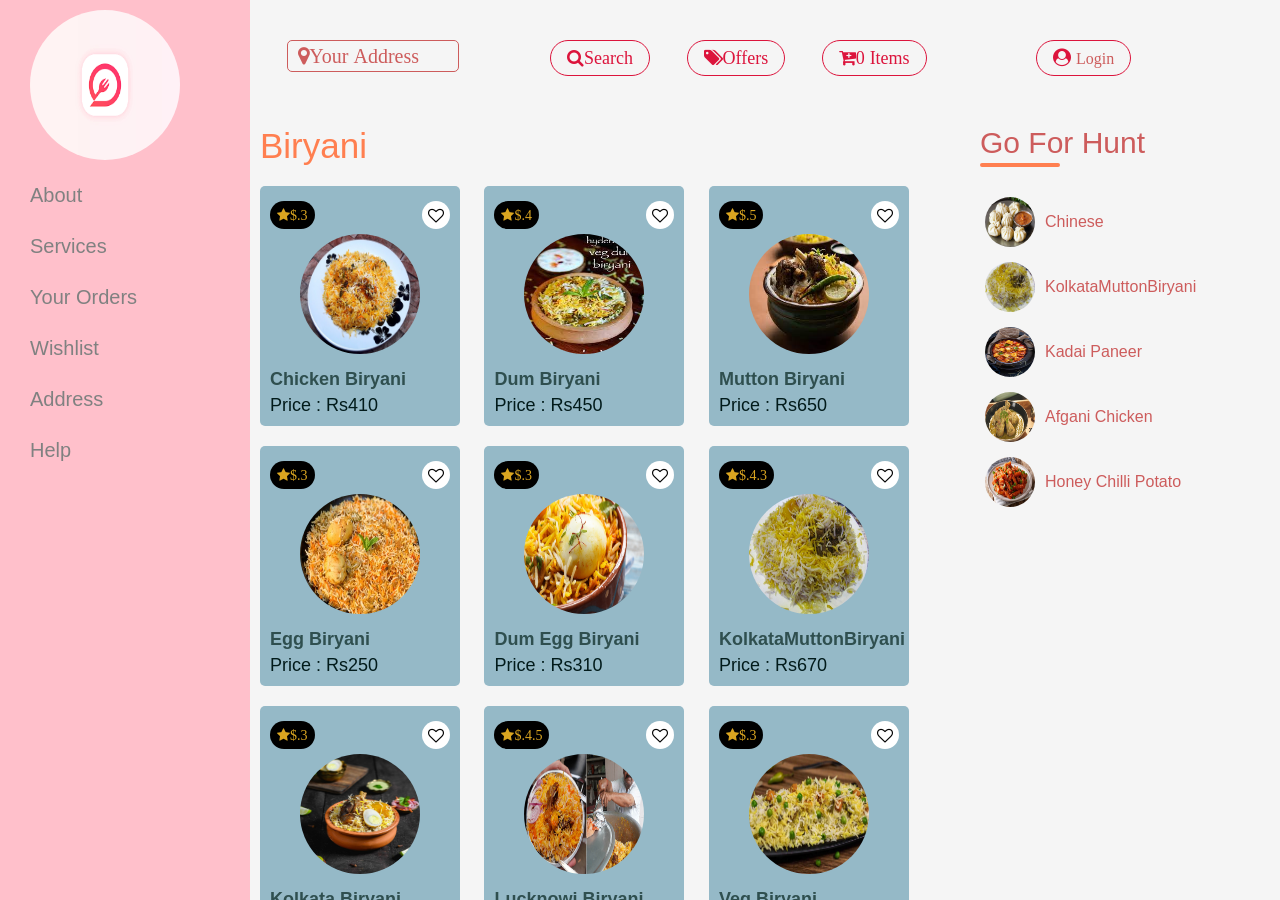
<file: index.html>
<!DOCTYPE html>
<html>
<head>
	<meta charset="utf-8">
	<meta http-equiv="X-UA-Compatible" content="IE=edge">
	<title>www.foodwebsite.com</title>
	<link rel="stylesheet" href="index3.css">
	<link rel="stylesheet" href="https://cdnjs.cloudflare.com/ajax/libs/font-awesome/4.7.0/css/font-awesome.min.css">
</head>
<body>
	<div id="container" class="container">
		<div id="menu">
			<div class="brand-logo">
				<img src="Images/foodielogo1.png" alt="logo">
				
			</div>
			<div class="menu-item">
				<a href="#">About</a>
				<a href="#">Services</a>
				<a href="#">Your Orders</a>
				<a href="#">Wishlist</a>
				<a href="#">Address</a>
				<a href="#">Help</a>
			</div>
		</div>
		<div id="food-container">
			<div id="header">
				<div class="add-box">
					<i class="fa fa-map-marker your-address" id="add-address">Your Address</i>	
				</div>
				<div class="util">
				<i class="fa fa-search">Search</i>
				<i class="fa fa-tags">Offers</i>
				<i class="fa fa-cart-plus" id="cart-plus">0 Items</i>
				</div>
			</div>
			<div id="food-items" class="food-items">
				<!--######################################Biryani1#################################-->
				<div id="biryani">
					<p id="category-name">Biryani</p>
					<div id="item-card">
						<div id="card-top">
							<i class="fa fa-star" id="rating">$.3</i>
							<i class="fa fa-heart-o add-to-cart"></i>
						</div>
						<img src="./Images/biryani/Biryani_of_Hyderabadi.jpg" alt="">
						<p id="item-name">Chicken Biryani</p>
						<p id="item-price">Price : Rs410</p>
					</div>
					<!--2-->
					<div id="item-card">
						<div id="card-top">
							<i class="fa fa-star" id="rating">$.4</i>
							<i class="fa fa-heart-o add-to-cart"></i>
						</div>
						<img src="./Images/biryani/Dum-Biryani.jfif" alt="">
						<p id="item-name">Dum Biryani</p>
						<p id="item-price">Price : Rs450</p>
					</div>
					<!--3-->
					<div id="item-card">
						<div id="card-top">
							<i class="fa fa-star" id="rating">$.5</i>
							<i class="fa fa-heart-o add-to-cart"></i>
						</div>
						<img src="./Images/biryani/Hyderabadi-Mutton-Biryani.jfif" alt="">
						<p id="item-name">Mutton Biryani</p>
						<p id="item-price">Price : Rs650</p>
					</div>
					<!--4-->
					<div id="item-card">
						<div id="card-top">
							<i class="fa fa-star" id="rating">$.3</i>
							<i class="fa fa-heart-o add-to-cart"></i>
						</div>
						<img src="./Images/biryani/Egg-biryani.jpg" alt="">
						<p id="item-name">Egg Biryani</p>
						<p id="item-price">Price : Rs250</p>
					</div>
					<!--5-->
					<div id="item-card">
						<div id="card-top">
							<i class="fa fa-star" id="rating">$.3</i>
							<i class="fa fa-heart-o add-to-cart"></i>
						</div>
						<img src="./Images/biryani/egg-dum-biryani.jpg" alt="">
						<p id="item-name">Dum Egg Biryani</p>
						<p id="item-price">Price : Rs310</p>
					</div>
					<!--6-->
					<div id="item-card">
						<div id="card-top">
							<i class="fa fa-star" id="rating">$.4.3</i>
							<i class="fa fa-heart-o add-to-cart"></i>
						</div>
						<img src="./Images/biryani/kolkata mutton biryani.jfif" alt="">
						<p id="item-name">KolkataMuttonBiryani</p>
						<p id="item-price">Price : Rs670</p>
					</div>
					<!--7-->
					<div id="item-card">
						<div id="card-top">
							<i class="fa fa-star" id="rating">$.3</i>
							<i class="fa fa-heart-o add-to-cart"></i>
						</div>
						<img src="./Images/biryani/kolkata biryani.jpg" alt="">
						<p id="item-name">Kolkata Biryani</p>
						<p id="item-price">Price : Rs410</p>
					</div>
					<!--8-->
					<div id="item-card">
						<div id="card-top">
							<i class="fa fa-star" id="rating">$.4.5</i>
							<i class="fa fa-heart-o add-to-cart"></i>
						</div>
						<img src="./Images/biryani/Lucknowi-biryani.jpg" alt="">
						<p id="item-name">Lucknowi Biryani</p>
						<p id="item-price">Price : Rs410</p>
					</div>
					<!--9-->
					<div id="item-card">
						<div id="card-top">
							<i class="fa fa-star" id="rating">$.3</i>
							<i class="fa fa-heart-o add-to-cart"></i>
						</div>
						<img src="./Images/biryani/veg-biryani.jpg" alt="">
						<p id="item-name">Veg Biryani</p>
						<p id="item-price">Price : Rs300</p>
					</div>
					

					</div>
				<!--######################################CHICKEN2#################################-->
				<div id="chicken">
					<p id="category-name">Chicken</p>
					<div id="item-card">
						<div id="card-top">
							<i class="fa fa-star" id="rating">$.5</i>
							<i class="fa fa-heart-o add-to-cart"></i>
						</div>
						<img src="./Images/chicken/Afgani-chicken-curry.jpg" alt="">
						<p id="item-name">Afgani Chicken</p>
						<p id="item-price">Price : Rs:410</p>
					</div>
					<!--#######2#######-->
					<div id="item-card">
						<div id="card-top">
							<i class="fa fa-star" id="rating">$.3.8</i>
							<i class="fa fa-heart-o add-to-cart"></i>
						</div>
						<img src="./Images/chicken/butter-chicken.jpg" alt="">
						<p id="item-name">Butter Chicken</p>
						<p id="item-price">Price : Rs:380</p>
					</div>
					<!--#########3##########-->
					<div id="item-card">
						<div id="card-top">
							<i class="fa fa-star" id="rating">$.3.7</i>
							<i class="fa fa-heart-o add-to-cart"></i>
						</div>
						<img src="./Images/chicken/chicken-karahi-kadai.jpg" alt="">
						<p id="item-name">Chicken Kadai</p>
						<p id="item-price">Price : Rs:330</p>
					</div>
						<!--#######2#######-->
					<div id="item-card">
						<div id="card-top">
							<i class="fa fa-star" id="rating">$.5</i>
							<i class="fa fa-heart-o add-to-cart"></i>
						</div>
						<img src="./Images/chicken/Matka-Chicken.jpg" alt="">
						<p id="item-name">Matka Chicken</p>
						<p id="item-price">Price : Rs:510</p>
					</div>
					<!--#########3##########-->
					<div id="item-card">
						<div id="card-top">
							<i class="fa fa-star" id="rating">$.3.3</i>
							<i class="fa fa-heart-o add-to-cart"></i>
						</div>
						<img src="./Images/chicken/Tandoori-chicken-tikka.jpg" alt="">
						<p id="item-name">Chicken Tikka</p>
						<p id="item-price">Price : Rs:310</p>
					</div>				
				</div>
				<!--######################################Chinese3#################################-->
				<div id="chinese">
					<p id="category-name">Chinese</p>
					<div id="item-card">
						<div id="card-top">
							<i class="fa fa-star" id="rating">$.3</i>
							<i class="fa fa-heart-o add-to-cart"></i>
						</div>
						<img src="./Images/chinese/chilli-Paneer.jfif" alt="">
						<p id="item-name">Chilli-Paneer</p>
						<p id="item-price">Price : Rs210</p>
					</div>
					<!--###########2##########-->
					<div id="item-card">
						<div id="card-top">
							<i class="fa fa-star" id="rating">$.3.5</i>
							<i class="fa fa-heart-o add-to-cart"></i>
						</div>
						<img src="./Images/chinese/chowmein.jpg" alt="">
						<p id="item-name">ChowMein</p>
						<p id="item-price">Price : Rs150</p>
					</div>
					<!--###########3##########-->
					<div id="item-card">
						<div id="card-top">
							<i class="fa fa-star" id="rating">$.3.4</i>
							<i class="fa fa-heart-o add-to-cart"></i>
						</div>
						<img src="./Images/chinese/Fried-rice-manchurian.jpg" alt="">
						<p id="item-name">Fried Rice</p>
						<p id="item-price">Price : Rs210</p>
					</div>
					<!--###########4##########-->
					<div id="item-card">
						<div id="card-top">
							<i class="fa fa-star" id="rating">$.</i>
							<i class="fa fa-heart-o add-to-cart"></i>
						</div>
						<img src="./Images/chinese/momo.webp" alt="">
						<p id="item-name">Chilli-Paneer</p>
						<p id="item-price">Price : Rs210</p>
					</div>
					
				</div>
				<!--######################################NorthIndia4#################################-->
				<div id="north-india-food">
					<p id="category-name">NorthIndia</p>
					<div id="item-card">
						<div id="card-top">
							<i class="fa fa-star" id="rating">$.5</i>
							<i class="fa fa-heart-o add-to-cart"></i>
						</div>
						<img src="./Images/north-india-food/Honey-Chilli-Potato.jpg" alt="">
						<p id="item-name">Honey Chilli Potato</p>
						<p id="item-price">Price : Rs150</p>
					</div>
					<!--#######2########-->
					<div id="item-card">
						<div id="card-top">
							<i class="fa fa-star" id="rating">$.4.2</i>
							<i class="fa fa-heart-o add-to-cart"></i>
						</div>
						<img src="./Images/north-india-food/Gulab Jamun.jpg" alt="">
						<p id="item-name">Gulab Jamun</p>
						<p id="item-price">Price : Rs50</p>
					</div>
					
					<!--#######3########-->
					<div id="item-card">
						<div id="card-top">
							<i class="fa fa-star" id="rating">$.5</i>
							<i class="fa fa-heart-o add-to-cart"></i>
						</div>
						<img src="./Images/north-india-food/chola-bhatura.jpg" alt="">
						<p id="item-name">Chola Bhatura</p>
						<p id="item-price">Price : Rs180</p>
					</div>
					<!--#######4########-->
					<div id="item-card">
						<div id="card-top">
							<i class="fa fa-star" id="rating">$.3.8</i>
							<i class="fa fa-heart-o add-to-cart"></i>
						</div>
						<img src="./Images/north-india-food/Khir.jpg" alt="">
						<p id="item-name">Khir</p>
						<p id="item-price">Price : Rs80</p>
					</div>
					<!--#######5########-->
					<div id="item-card">
						<div id="card-top">
							<i class="fa fa-star" id="rating">$.5</i>
							<i class="fa fa-heart-o add-to-cart"></i>
						</div>
						<img src="./Images/north-india-food/Soya-Chaap.jpg" alt="">
						<p id="item-name">Soya Chaap</p>
						<p id="item-price">Price : Rs170</p>
					</div>
					<!--#######6########-->
					<div id="item-card">
						<div id="card-top">
							<i class="fa fa-star" id="rating">$.4.5</i>
							<i class="fa fa-heart-o add-to-cart"></i>
						</div>
						<img src="./Images/north-india-food/Laccha-Paratha.jpg" alt="">
						<p id="item-name">Laccha-Paratha</p>
						<p id="item-price">Price : Rs30</p>
					</div>
				</div>
				<!--######################################Paneer5#################################-->
				<div id="paneer">
					<p id="category-name">Paneer</p>
					<div id="item-card">
						<div id="card-top">
							<i class="fa fa-star" id="rating">$.4.6</i>
							<i class="fa fa-heart-o add-to-cart"></i>
						</div>
						<img src="./Images/paneer/Kadai-Paneer.jpg" alt="">
						<p id="item-name">Kadai Paneer</p>
						<p id="item-price">Price : Rs250</p>
					</div>
					<!--############2#############-->
						<div id="item-card">
						<div id="card-top">
							<i class="fa fa-star" id="rating">$.3.9</i>
							<i class="fa fa-heart-o add-to-cart"></i>
						</div>
						<img src="./Images/paneer/Matar-Paneer.jpg" alt="">
						<p id="item-name">Matar Paneer</p>
						<p id="item-price">Price : Rs230</p>
					</div>
					<!--############3#############-->
						<div id="item-card">
						<div id="card-top">
							<i class="fa fa-star" id="rating">$.4.9</i>
							<i class="fa fa-heart-o add-to-cart"></i>
						</div>
						<img src="./Images/paneer/paneer-butter-masala.jpg" alt="">
						<p id="item-name">Paneer Butter masala</p>
						<p id="item-price">Price : Rs290</p>
					</div>
					<!--############4#############-->
						<div id="item-card">
						<div id="card-top">
							<i class="fa fa-star" id="rating">$.4.5</i>
							<i class="fa fa-heart-o add-to-cart"></i>
						</div>
						<img src="./Images/paneer/paneer-do-pyaza.jpg" alt="">
						<p id="item-name">Paneer Do Pyaza</p>
						<p id="item-price">Price : Rs270</p>
					</div>
					
				</div>
				<!--######################################Vegetable6#################################-->
				<div id="vegetable">
					<p id="category-name">Vegetable</p>
					<div id="item-card">
						<div id="card-top">
							<i class="fa fa-star" id="rating">$.3</i>
							<i class="fa fa-heart-o add-to-cart"></i>
						</div>
						<img src="./Images/vegetable/veg.jpg" alt="">
						<p id="item-name">Veg</p>
						<p id="item-price">Price : Rs100</p>
					</div>

					
				</div>
				
			</div>
			<div id="cart-page" class="cart-toggle">
				<p id="cart-title">Cart Items</p>
				<p id="m-total-amount">Total Amount : Rs 100</p>
				<table>
					<thead>
						<td>Item</td>
						<td>Name</td>
						<td>Quantity</td>
						<td>Pricee</td>
					</thead>
					<tbody id="table-body">
						<tr>
							<td>
								<img src="./Images/biryani/Hyderabadi-Mutton-Biryani.jfif" alt="">
							</td>
							<td>Mutton Biryani</td>
							<td>
								<button class="decrease-item">-</button>
								<span>1</span>
								<button class="increase-item">+</button>
							</td>
							<td>500</td>
						</tr>
						
					</tbody>
				</table>
				
			</div>
		</div>
		<div id="cart">
			<div class="taste-header">
				<div class="user">
					<i class="fa fa-user-circle">
						<a href="login.html" class="login">Login</a>
					</i>
				</div>
			</div>
			<div id="category-list">
				<p class="item-menu">Go For Hunt</p>
				<div class="border"></div>
				<div class="list-card">
					<img src="./Images/chinese/momo.webp" alt="list">
					<a href="" class="list-name">Chinese</a>
					
				</div>
				<div class="list-card">
					<img src="./Images/biryani/kolkata mutton biryani.jfif" alt="list">
					<a href="" class="list-name">KolkataMuttonBiryani</a>
					
				</div>
				<div class="list-card">
					<img src="./Images/paneer/Kadai-Paneer.jpg" alt="">
					<a href="" class="list-name">Kadai Paneer</a>
					
				</div>
				<div class="list-card">
					<img src="./Images/chicken/Afgani-chicken-curry.jpg" alt="">
					<a href="" class="list-name">Afgani Chicken</a>
					
				</div>
				<div class="list-card">
					<img src="./Images/north-india-food/Honey-Chilli-Potato.jpg" alt="">
					<a href="" class="list-name">Honey Chilli Potato</a>
					
				</div>
			</div>
			<div id="checkout" class="cart-toggle">
				<p id="total-item">Total Item : 5</p>
				<p id="total-price">Total Price :Rs 1299</p>
				<p id="delievery">Free Delievery above Rs 40</p>
				<button class="cart-btn">Checkout</button>
				
			</div>
		</div>
	</div>
	<!-- javascript file -->
	<script src="index3.js"></script>
</body>
</html>
</file>
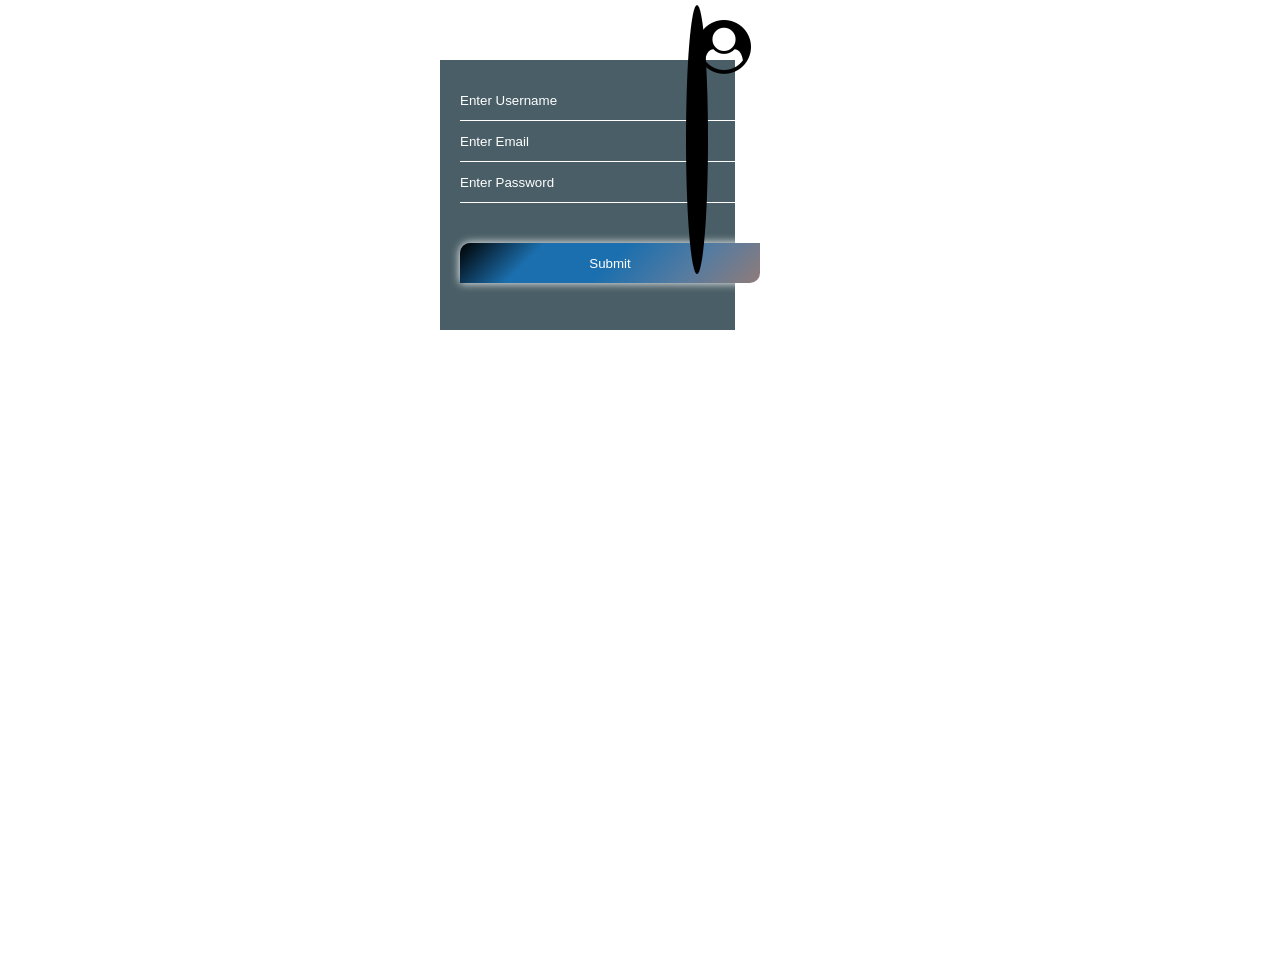
<file: login.html>
<!DOCTYPE html>
<html>
<head>
	<meta charset="utf-8">
	<meta http-equiv="X-UA-Compatible" content="IE=edge" >
	<title></title>
	<link rel="stylesheet" href="index3.css">
	<link rel="stylesheet" href="https://cdnjs.cloudflare.com/ajax/libs/font-awesome/4.7.0/css/font-awesome.min.css">
</head>
<body>
	<div id="ip">
		<div class="Gk">
		<h1 ><i class="fa fa-user-circle"></i></h1>
	</div>
		<div class="Gk">
			<input type="text" placeholder="Enter Username">
		</div>
		<div class="Gk">
			<input type="text" placeholder="Enter Email">
		</div>
		<div class="Gk">
			<input type="Password" placeholder="Enter Password">
		</div>
	
		<div class="Gk">
			<input type="submit" >
		</div>

	</div>
	<!-- javascript file -->
	<script src="index3.js"></script>
</body>
</html>
</file>
<file: index3.css>
*{
	padding: 0;
	margin: 0;
	box-shadow: border-box;
}
html{
	height: 100%;
}
body{
	height: 100%;
}
.container{
	display: grid;
	grid-template-columns: 250px 1fr 300px;
	height: 100%;
	overflow: hidden;
}
/*menu design*/
#menu{
 background: pink;
}
.brand-logo{
	padding: 0 30px;
}
.brand-logo img{
	width: 150px;
	height: 150px;
	margin-top: 10px;
	border-radius: 100px;
}
.menu-item a{
	display: block;
	text-decoration: none;
	font-size: 20px;
	padding: 8px 30px;
	margin: 12px 0;
	color: rgb(128, 129, 129);
	font-weight: 300;
}
.menu-item a:hover{
	background: rgb(250, 212, 218);
	}
#food-container{
	background: whitesmoke;
	overflow: scroll;
	overflow-x: hidden;
	box-sizing: content-box;
}
#header{
	display: flex;
	justify-content: space-around;
	align-items: center;
	padding-top: 40px;
	padding-bottom: 10px;
	position: sticky;
	top: 0;
	background: whitesmoke;
	z-index: 1;
}
::-webkit-scrollbar{
	display: none;

}
#header .address{
	font-size: 20px;
}
.your-address{
	border: 1px solid indianred;
	color: indianred;
	padding: 5px 10px;
	border-radius: 5px;
	width: 150px;
	overflow: hidden;
	white-space: nowrap;
	text-overflow: ellipsis;
	cursor: pointer;
}
.add-box i{
	font-size: 20px;
}
.util i,.user i{
	font-size: 18px;
	margin: 0 16px;
	border: 1px solid crimson;
	padding: 8px 16px;
	color: crimson;
	border-radius: 20px;
	cursor: pointer;
}
.util i:hover, .user i:hover{
	color: white;
	background: crimson;
}
.food-items{
	
}
#biryani,#chicken,#chinese,#north-india-food,#paneer,#vegetable{
margin-top: 40px;
}
#paneer #item-card,#vegetable #item-card{
	background: rgb(218, 253, 188);
}
#chinese #item-card,#north-india-food #item-card{
	background:  #E3F9A6;
}
#category-name,.item-menu{
	margin: 10px;
	font-size: 35px;
	color: coral;
}
#item-card{
	width: 180px;
	height: 220px;
	padding: 10px;
	margin: 10px;
	display: inline-block;
	border-radius: 5px;
	background: #95B9C7;
	cursor: pointer;
	transition: 0.5s all ease-in-out;
}
#card-top{
	display: flex;
	margin: 5px 0;
	justify-content: space-between;
}
#rating{
	padding: 7px;
	color: goldenrod;
	background: black;
	font-size: 14px;
	border-radius: 14px;
}
.fa-heart-o{
	padding: 6px;
	background: white;
	cursor: pointer;
	border-radius: 50%;
}
.toggle-heart{
	background: red;
	color: white;
}
#item-card img{
	width: 120px;
	height: 120px;
	border-radius: 50%;
	margin: auto;
	display: block;
	margin-bottom: 15px;
	transition: 0.3s LL ease-in-out;
}
#item-card img:hover{
 transform: scale(1.3);
}
#item-name{
	margin: 5px 0;
	font-weight: 600;
	color: darkslategray;
	font-size: 18px;
}
#item-price{
	margin: 0;
	color: rgb(2, 27, 27);
	font-weight: 500;
	font-size: 18px;
}
#cart{
	background: whitesmoke;
	padding-right: 30px;
	overflow-y: scroll;
}
#cart a{

    text-decoration: none;
    color: indianred; !important;
    font-size: 1rem;

}
.taste-header{
	padding: 40px;
	padding-bottom: 10px;
	position: sticky;
	top: 0;
	background: whitesmoke;
}
.item-menu{
 	margin: 0;
 	font-size: 30px;
 	margin-top: 40px;
 	color: indianred;
 	background: whitesmoke;
}
.border{
	width: 80px;
	height: 4px;
	margin: 3px 0;
	margin-bottom: 30px;
	border-radius: 2px;
	background: coral;
}
.list-card{
	display: flex;
	align-items: center;
	margin-top: 15px;
	border-radius: 25px;
	cursor: pointer;
	transition: 0.3 all ease-in-out;
}
.list-card:hover{
background: rgb(255, 216, 222);
}
.list-card img:hover{ 
	transition: 0.5s all ease-in-out;
	transform: scale(1.2);
}
.list-card img{
	margin-left:5px;
	width: 50px;
	height: 50px;
	border-radius: 50%;
}
.list-name{
	font-size: 20px;
	margin: 0 10px;
	text-decoration: none;
	text-transform: capitalize;
	color: rgb(94, 43, 43);
}
#category-list{
	
}
.cart-toggle{
display: none;
}
#cart-page{
	background: white;
	margin: 40px 10px;
	margin-right: 50px;
	padding: 20px 30px;
	padding-bottom: 30px;
	position: revert;
}
#cart-title{
	font-size: 35px;
	margin: 0;
	color: indianred;
}
#cart-page table{
	width: 100%;
	margin-top: 20px;
	text-align: center;
}
#cart-page table thead td{
	font-size: 25px;
	padding-bottom: 10px;
}
#m-total-amount{
	display: none;
}
#cart-page table thead td{
	padding: 10px 0;
	font-size: 20px;
}
#cart-page table tbody button{
	outline: none;
	border: none;
	font-size: 16px;
	background: lightcoral;
	color: white;
	border-radius: 3px;
	cursor: pointer;
	margin: 0 5px;
	padding:3px 8px;

}
#cart-page table tbody img{
	width: 75px;
	height: 75px;
	border-radius: 50%;
}
#checkout{
	text-align: center;
	margin: 40px auto;
	border-radius: 5px;
	background: white;
	padding: 10px 20px;
}
#checkout p{
	margin: 15px 0;
	float: left;
}
#total-price,#total-item{
	font-size: 25px;
	color: indianred;
}
.cart-btn{
	outline: none;
	border: none;
	background: crimson;
	color: white;
	padding:10px 25px;
	border-radius: 20px;
	font-size: 18px;
	text-transform: uppercase;
	bottom: 30px;
	margin: 15px 0;
	cursor: pointer;
}
.cart-btn:hover{
	color: crimson;
	background: none;
	border: 1px solid crimson;
}
#delievery{
	font-size: 20px;
	color: limegreen;
}
/*forlogin page*/
body{
 	background: url(https://wallpapercave.com/wp/wp2019258.jpg );
 	margin: 0;
 	padding: 0;
 	background-size: cover;
 	background-position: center;
 	font-family: sans-serif;
 }

#ip{
	
	margin: 60px 545px 0px 440px;
	padding:20px;
	height: 230px;
	text-align: center;
	background-color:#495e66;
}

.Gk input[type=text]{
	width: 300px;
	border: none;
	border-bottom: 1px solid white;
	background: transparent;
	height: 40px;
	outline: none;
}
.Gk input[type=password]{
	width: 300px;
	border: none;
	border-bottom: 1px solid white;
	background: transparent;
	height: 40px;
	outline: none;
}
:: -webkit-input-placeholder{
	color: darkred;
}

.Gk h1{
	position: relative;
	background: linear-gradient(white);
	background-color: white;
	content: '';
	position: absolute;
	padding: 7px -10px 97px 4px;
	margin: 81px 206px -154px 679px;
	border: 11px solid black;
	background: linear-gradient(135deg,black,rgb(27, 111, 174),rgb(27, 111, 174),rgb(84, 123, 161),rgb(143, 123, 122));
	font-size: 54px;
	top: -76px;
	right:550px;
	bottom: 780px;
	left: 7px;
	border-radius: 50%;



	
}
.Gk input[type=submit] {
	background: linear-gradient(135deg,black,rgb(27, 111, 174),rgb(27, 111, 174),rgb(84, 123, 161),rgb(143, 123, 122));
	border: none;
	outline: none;
	color: white;
	padding: 10px,15px;
	margin-top: 40px;
	width: 300px;
	height: 40px;
	border-radius: 10px 0px 10px 0px;
}
.Gk input[ type="submit"]
{
	box-shadow: 0 0 10px white;
	cursor: pointer;
}
::placeholder{
	color: white;
}

/*end*/
</file>
